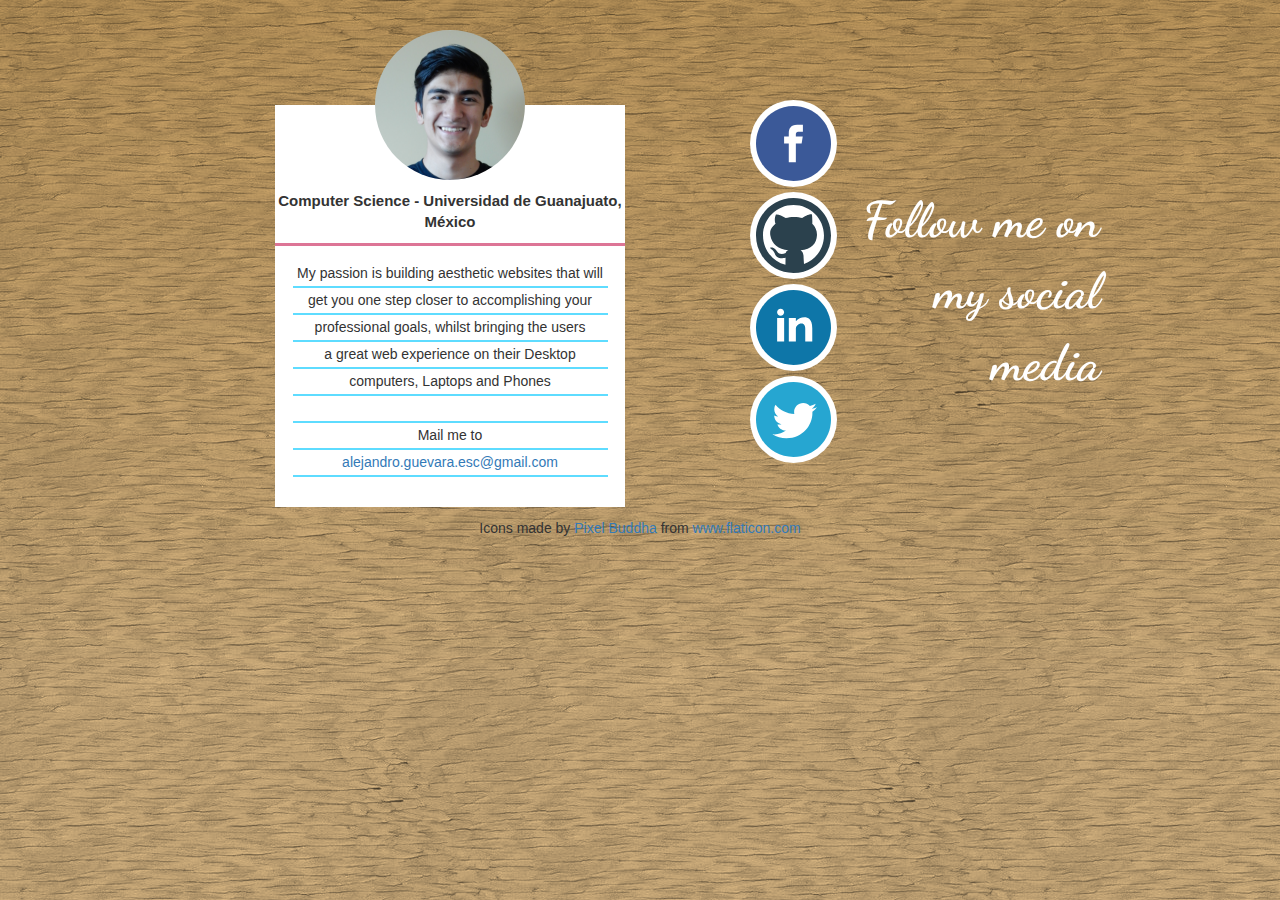
<file: index.html>
<!DOCTYPE html>
<html>
  <head>
    <link rel="stylesheet" href="https://maxcdn.bootstrapcdn.com/bootstrap/3.3.7/css/bootstrap.min.css" integrity="sha384-BVYiiSIFeK1dGmJRAkycuHAHRg32OmUcww7on3RYdg4Va+PmSTsz/K68vbdEjh4u" crossorigin="anonymous">
    <script src="https://maxcdn.bootstrapcdn.com/bootstrap/3.3.7/js/bootstrap.min.js" integrity="sha384-Tc5IQib027qvyjSMfHjOMaLkfuWVxZxUPnCJA7l2mCWNIpG9mGCD8wGNIcPD7Txa" crossorigin="anonymous"></script>
    <script src="https://www.w3schools.com/lib/w3.js"></script>
    <link rel="stylesheet" href="css/bio.css">
    <link rel="stylesheet" href="css/card.css">
    <link rel="stylesheet" href="css/footer-bio.css">
    <link rel="stylesheet" href="css/bg-bio.css">
    <link rel="stylesheet" href="css/header.css">
    <link href="https://fonts.googleapis.com/css?family=Josefin+Sans:300" rel="stylesheet">
    <link href="https://fonts.googleapis.com/css?family=Dancing+Script" rel="stylesheet">
    <link rel='shortcut icon' type='image/x-icon' href='favicon.ico' />
    <meta charset="utf-8">
    <title>About me</title>
  </head>
  <body>

    <div w3-include-html="partials/header.html"></div>
    <script>w3.includeHTML();</script>

    <section class="card container">
      <div class="full-body col-md-4 col-md-offset-2">
        <div class="banner">
          <div class="photo"></div>
          <div class="description">
            Computer Science - Universidad de Guanajuato, México
          </div>
        </div>
        <div class="text-body">
          <p class="info">
            My passion is building aesthetic websites that will
          </p>
          <p class="info">
            get you one step closer to accomplishing your
          </p>
          <p class="info">
            professional goals, whilst bringing the users
          </p>
          <p class="info">
            a great web experience on their Desktop
          </p>
          <p class="info">
            computers, Laptops and Phones
          </p>
          <p class="info">
            &nbsp;
          </p>
          <p class="mail-lines">
            Mail me to
          </p>
          <p class="mail-lines">
            <a href="mailto:alejandro.guevara.esc@gmail.com">alejandro.guevara.esc@gmail.com</a>
          </p>
        </div>
      </div>
      <div class="icons col-md-1 col-md-offset-1 col-sm-12 col-xs-6">
        <a class="icon" href="https://www.facebook.com/lmlu.ulml" target="blank"><div class="icon col-sm-6"></div></a>
        <a class="icon" href="https://www.github.com/alejandroge" target="blank"><div class="icon col-sm-6"></div></a>
        <a class="icon" href="https://www.linkedin.com/in/alejandro-guevara-escalera-34a1b5137/" target="blank"><div class="icon col-sm-6"></div></a>
        <a class="icon" href="https://twitter.com/esc_guevara" target="blank"><div class="icon col-sm-6"></div></a>
      </div>
      <div class="icon-text col-md-3 col-sm-12 col-xs-6">
        Follow me on my social media
      </div>
    </section>

    <footer class="container-fluid">
      <p>Icons made by  <a href="http://www.flaticon.com/authors/pixel-buddha">Pixel Buddha</a> from <a href="http://www.flaticon.com/">www.flaticon.com</a></p>
    </footer>

  </body>
</html>
</file>
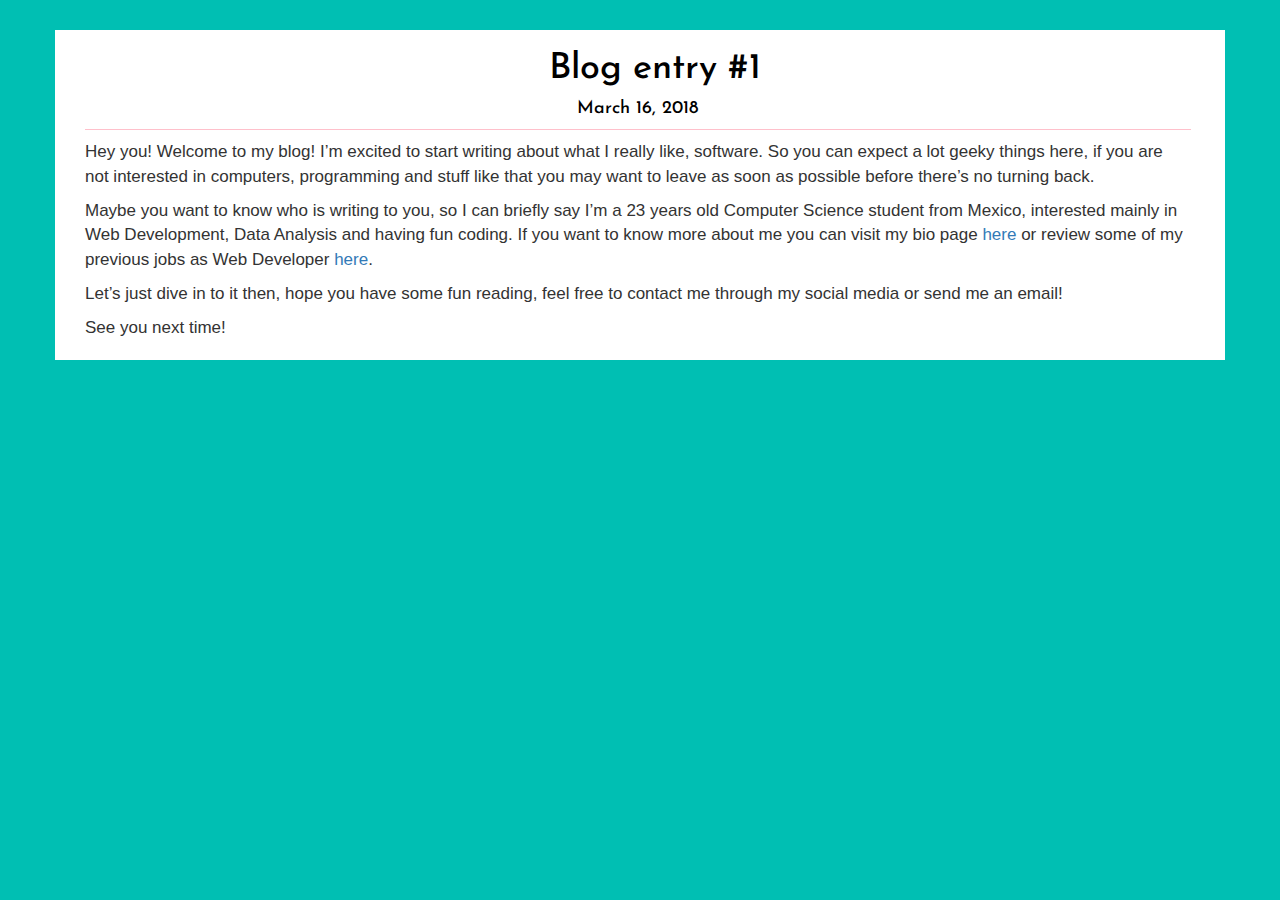
<file: blog.html>
<!DOCTYPE html>
<html>
  <head>
    <link rel="stylesheet" href="https://maxcdn.bootstrapcdn.com/bootstrap/3.3.7/css/bootstrap.min.css" integrity="sha384-BVYiiSIFeK1dGmJRAkycuHAHRg32OmUcww7on3RYdg4Va+PmSTsz/K68vbdEjh4u" crossorigin="anonymous">
    <script src="https://maxcdn.bootstrapcdn.com/bootstrap/3.3.7/js/bootstrap.min.js" integrity="sha384-Tc5IQib027qvyjSMfHjOMaLkfuWVxZxUPnCJA7l2mCWNIpG9mGCD8wGNIcPD7Txa" crossorigin="anonymous"></script>
    <script src="https://www.w3schools.com/lib/w3.js"></script>
    <link rel="stylesheet" href="css/main.css">
    <link rel="stylesheet" href="css/blog-styles.css">
    <link rel="stylesheet" href="css/header.css">
    <link href="https://fonts.googleapis.com/css?family=Josefin+Sans:300" rel="stylesheet">
    <link rel='shortcut icon' type='image/x-icon' href='favicon.ico' />
    <meta charset="utf-8">
    <title>Blog</title>
  </head>
  <body>

    <div w3-include-html="partials/header.html"></div>
    <script>w3.includeHTML();</script>

    <span></span>

    <section class="feed container">
        <article class="container">
            <h1 class="title">Blog entry #1</h1>
            <h4 class="title" id="header">March 16, 2018</h4>
            <p>
              Hey you! Welcome to my blog! I’m excited to start writing about what I really like, 
              software. So you can expect a lot geeky things here, if you are not interested in 
              computers, programming and stuff like that you may want to leave as soon as 
              possible before there’s no turning back.
            </p>
            <p>
              Maybe you want to know who is writing to you, so I can briefly say I’m a 23 years
              old Computer Science student from Mexico, interested mainly in Web Development, 
              Data Analysis and having fun coding. If you want to know more about me you can 
              visit my bio page <a href="http://www.aguevara.me/index.html">here</a> or review some of
              my previous jobs as Web Developer <a href="http://www.aguevara.me/portfolio.html">here</a>.
            </p>
            <p>
              Let’s just dive in to it then, hope you have some fun reading, feel free to 
              contact me through my social media or send me an email!
            </p>
            <p>
              See you next time!
            </p>
        </article>
    </section>
    
  </body>
</html>
</file>
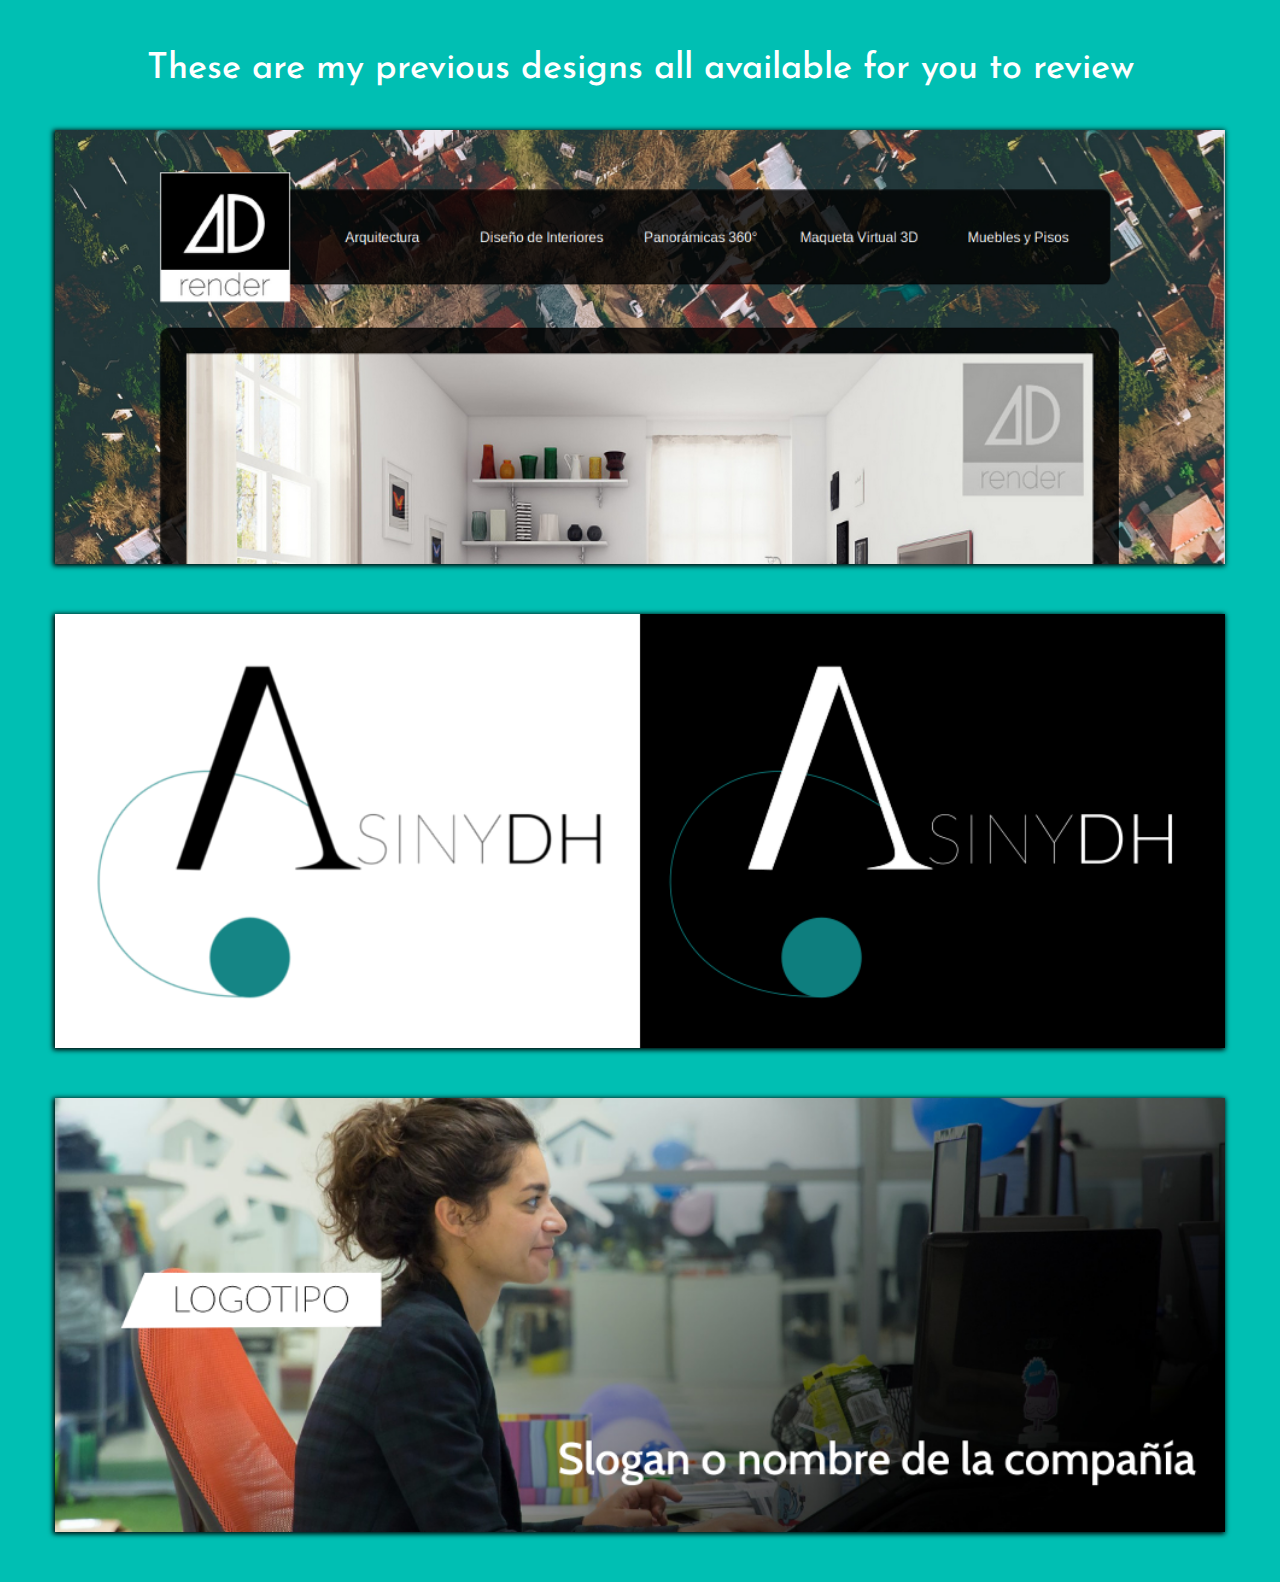
<file: portfolio.html>
<!DOCTYPE html>
<html>
  <head>
    <link rel="stylesheet" href="https://maxcdn.bootstrapcdn.com/bootstrap/3.3.7/css/bootstrap.min.css" integrity="sha384-BVYiiSIFeK1dGmJRAkycuHAHRg32OmUcww7on3RYdg4Va+PmSTsz/K68vbdEjh4u" crossorigin="anonymous">
    <script src="https://maxcdn.bootstrapcdn.com/bootstrap/3.3.7/js/bootstrap.min.js" integrity="sha384-Tc5IQib027qvyjSMfHjOMaLkfuWVxZxUPnCJA7l2mCWNIpG9mGCD8wGNIcPD7Txa" crossorigin="anonymous"></script>
    <script src="https://www.w3schools.com/lib/w3.js"></script>
    <link rel="stylesheet" href="css/main.css">
    <link rel="stylesheet" href="css/portfolio-style.css">
    <link rel="stylesheet" href="css/header.css">
    <link href="https://fonts.googleapis.com/css?family=Josefin+Sans:300" rel="stylesheet">
    <link rel='shortcut icon' type='image/x-icon' href='favicon.ico' />
    <meta charset="utf-8">
    <title>Portfolio</title>
  </head>
  <body>

    <div w3-include-html="partials/header.html"></div>
    <script>w3.includeHTML();</script>

    <span></span>

    <section class="container">
      <h1 class="explain">These are my previous designs all available for you to review</h1>
    </section>

    <section class="feed container">

        <div class="container card">
            <img src="images/articles/calo.png" alt="AD Design">
            <div class="overlay">
                <h2 class="">Logo and Website Design for AD Render</h2>
                <p class="date">Dec, 2017</p>
                <p class="article-body">
                    This Webpage and Logo were designed for a rendering company,
                    specialized in architectonic projects.
                </p>
                <p class="link">
                    <a href="http://www.ad-render.com/" target="_blank">
                        You can visit their website here</a>
                </p>
            </div>
        </div>

        <div class="container card">
            <img src="images/articles/logos.png" alt="Logos Asinydh">
            <div class="overlay">
                <h2 class="">Logo Design for Asinydh</h2>
                <p class="date">June, 2017</p>
                <p class="article-body">
                    This logo was designed for the Human Resources Development
                    counseling company Asinydh.
                </p>
                <p class="link">
                    <a href="http://www.asinydh.com/home.html" target="_blank">
                        You can visit their website here</a>
                </p>
            </div>
        </div>

        <div class="container card">
            <img src="images/articles/sample-page.png" alt="Sample Page Banner">
            <div class="overlay">
                <h2 class="">Sample Company Website</h2>
                <p class="date">May, 2017</p>
                <p class="article-body">
                  This sample website was thought for a company who needs to give its
                  clients reports about the hired services progress. The clients and
                  employee can access throught the site to consume/feed the information.
                </p>
                <p class="link">
                    <a href="http://companystd.aguevara.me/" target="_blank">
                        You can visit the website</a>
                </p>
            </div>
        </div>

    </section>

  </body>
</html>
</file>
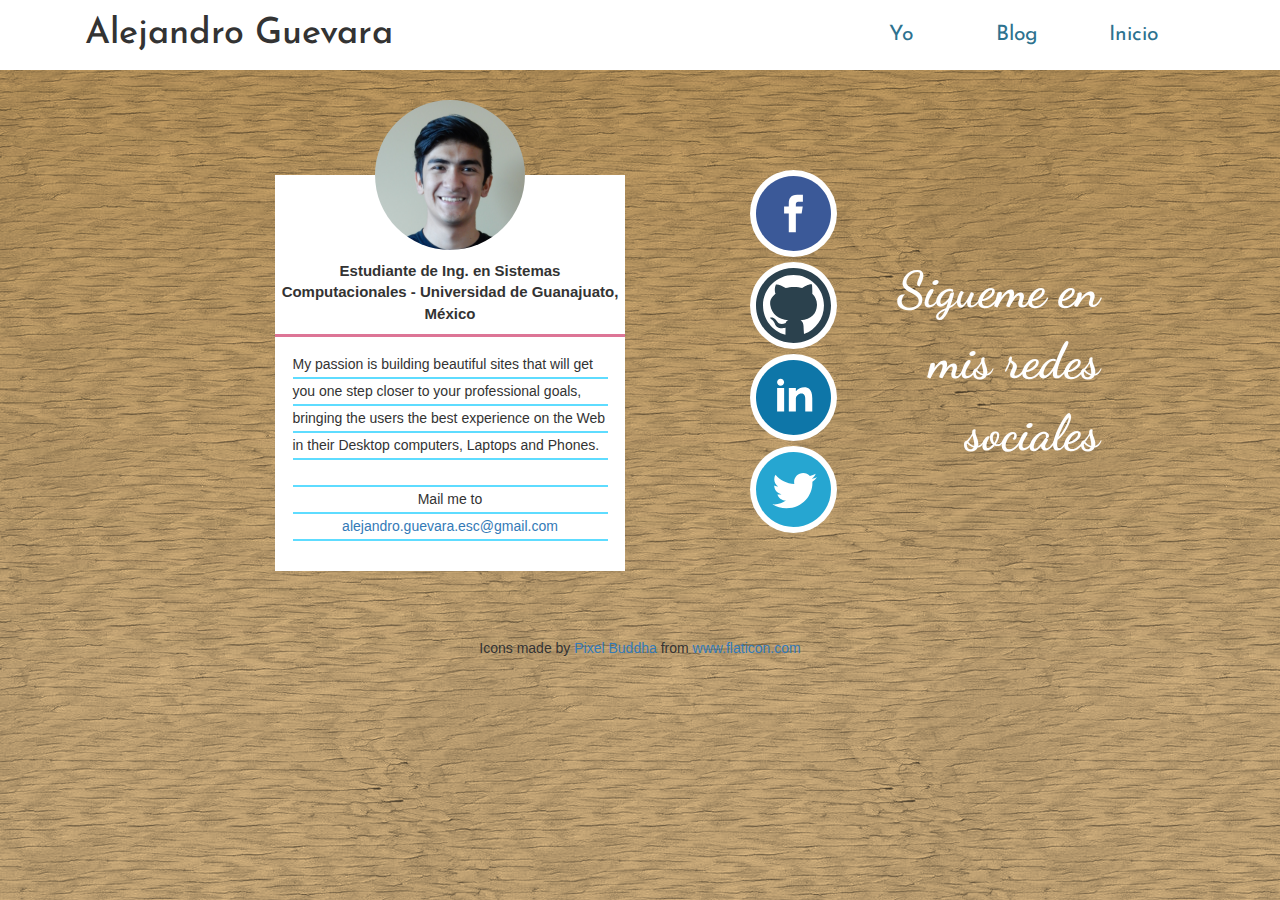
<file: es/bio.html>
<!DOCTYPE html>
<html>
  <head>
    <link rel="stylesheet" href="https://maxcdn.bootstrapcdn.com/bootstrap/3.3.7/css/bootstrap.min.css" integrity="sha384-BVYiiSIFeK1dGmJRAkycuHAHRg32OmUcww7on3RYdg4Va+PmSTsz/K68vbdEjh4u" crossorigin="anonymous">
    <script src="https://maxcdn.bootstrapcdn.com/bootstrap/3.3.7/js/bootstrap.min.js" integrity="sha384-Tc5IQib027qvyjSMfHjOMaLkfuWVxZxUPnCJA7l2mCWNIpG9mGCD8wGNIcPD7Txa" crossorigin="anonymous"></script>
    <link rel="stylesheet" href="css/main.css">
    <link rel="stylesheet" href="css/card.css">
    <link rel="stylesheet" href="css/footer-bio.css">
    <link rel="stylesheet" href="css/bg-bio.css">
    <link href="https://fonts.googleapis.com/css?family=Josefin+Sans:300" rel="stylesheet">
    <link href="https://fonts.googleapis.com/css?family=Dancing+Script" rel="stylesheet">
    <link rel='shortcut icon' type='image/x-icon' href='favicon.ico' />
    <meta charset="utf-8">
    <title>About me</title>
  </head>
  <body>

    <header>
      <div class="container">
        <h1 class="logo col-md-8">Alejandro Guevara</h1>
        <nav class="col-md-4">
          <ul>
            <li><a href="bio.html">Yo</a></li>
            <li><a href="blog.html">Blog</a></li>
            <li><a href="index.html">Inicio</a></li>
          </ul>
        </nav>
      </div>
    </header>

    <section class="card container">
      <div class="full-body col-md-4 col-md-offset-2">
        <div class="banner">
          <div class="photo"></div>
          <div class="description">
            Estudiante de Ing. en Sistemas Computacionales - Universidad de Guanajuato, México
          </div>
        </div>
        <div class="text-body">
          <p class="info">
            My passion is building beautiful sites that will get
          </p>
          <p class="info">
            you one step closer to your professional goals,
          </p>
          <p class="info">
            bringing the users the best experience on the Web
          </p>
          <p class="info">
            in their Desktop computers, Laptops and Phones.
          </p>
          <p class="info">
            &nbsp;
          </p>
          <p class="mail-lines">
            Mail me to
          </p>
          <p class="mail-lines">
            <a href="mailto:alejandro.guevara.esc@gmail.com">alejandro.guevara.esc@gmail.com</a>
          </p>
        </div>
      </div>
      <div class="icons col-md-1 col-md-offset-1 col-sm-12 col-xs-6">
        <a class="icon" href="https://www.facebook.com/lmlu.ulml" target="blank"><div class="icon col-sm-6"></div></a>
        <a class="icon" href="https://www.github.com/alejandroge" target="blank"><div class="icon col-sm-6"></div></a>
        <a class="icon" href="https://www.linkedin.com/in/alejandro-guevara-escalera-34a1b5137/" target="blank"><div class="icon col-sm-6"></div></a>
        <a class="icon" href="https://twitter.com/esc_guevara" target="blank"><div class="icon col-sm-6"></div></a>
      </div>
      <div class="icon-text col-md-3 col-sm-12 col-xs-6">
        Sigueme en mis redes sociales
      </div>
    </section>

    <footer class="container-fluid">
      <p>Icons made by  <a href="http://www.flaticon.com/authors/pixel-buddha">Pixel Buddha</a> from <a href="http://www.flaticon.com/">www.flaticon.com</a></p>
    </footer>

  </body>
</html>
</file>
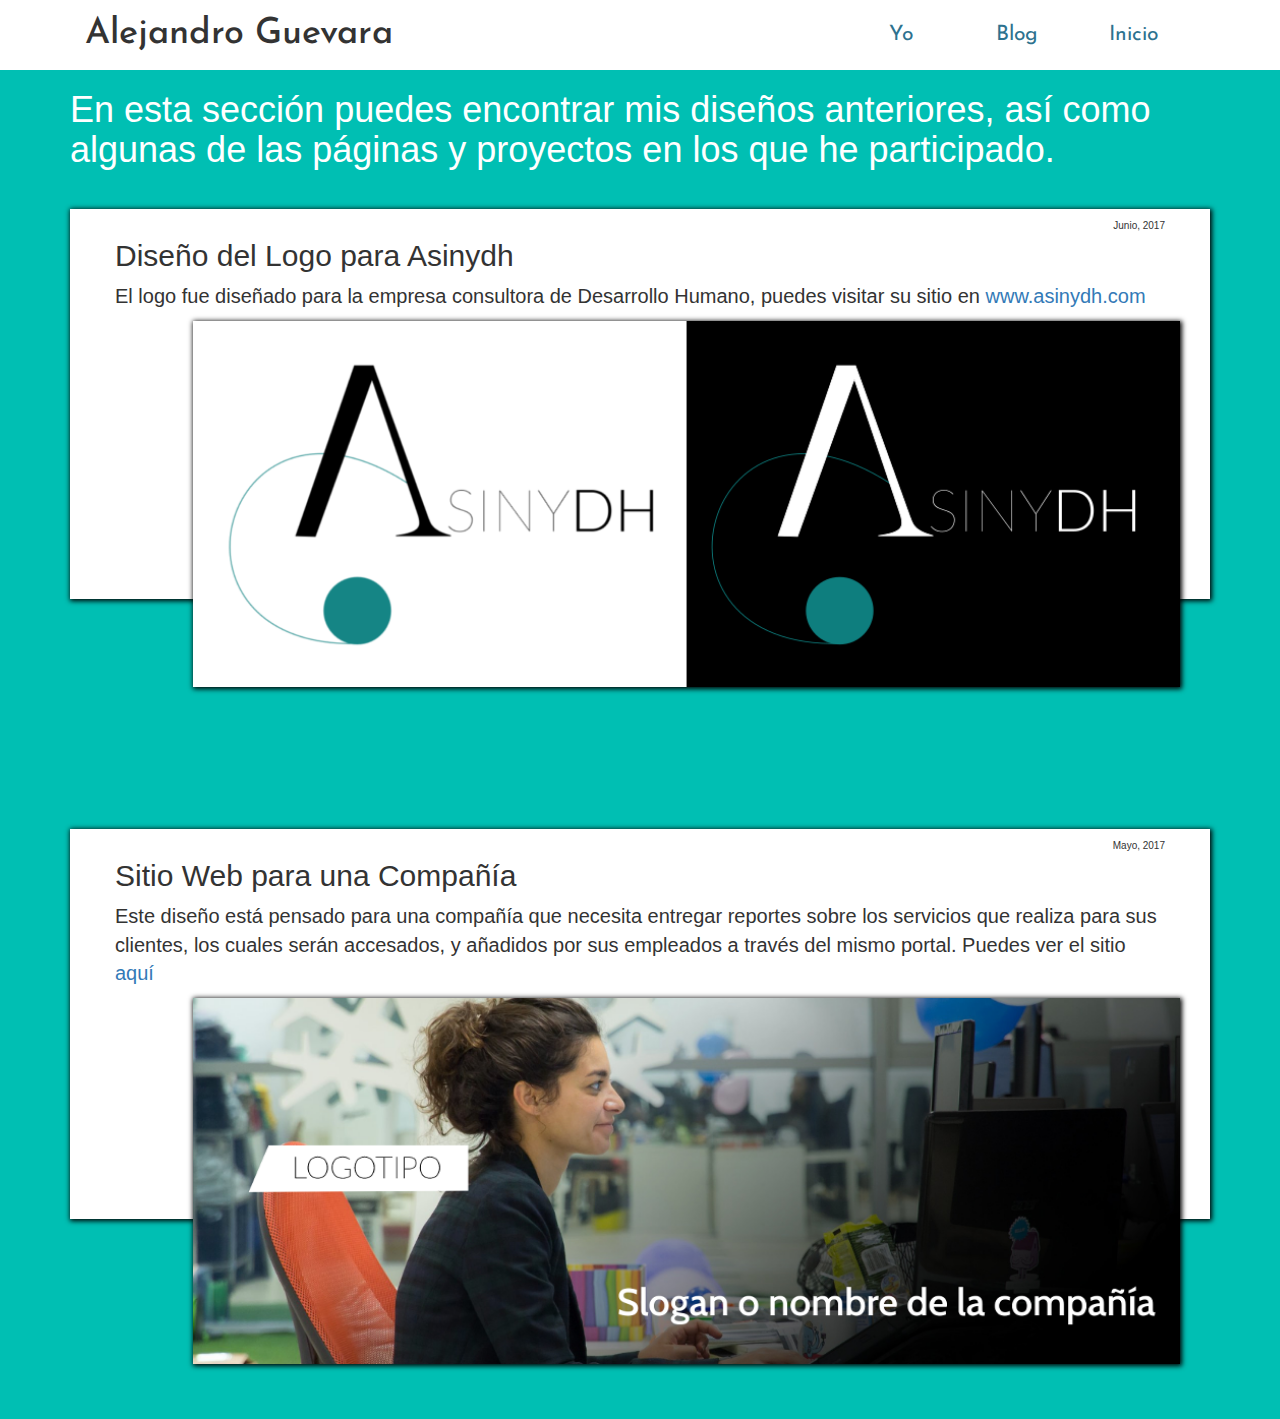
<file: es/blog.html>
<!DOCTYPE html>
<html>
  <head>
    <link rel="stylesheet" href="https://maxcdn.bootstrapcdn.com/bootstrap/3.3.7/css/bootstrap.min.css" integrity="sha384-BVYiiSIFeK1dGmJRAkycuHAHRg32OmUcww7on3RYdg4Va+PmSTsz/K68vbdEjh4u" crossorigin="anonymous">
    <script src="https://maxcdn.bootstrapcdn.com/bootstrap/3.3.7/js/bootstrap.min.js" integrity="sha384-Tc5IQib027qvyjSMfHjOMaLkfuWVxZxUPnCJA7l2mCWNIpG9mGCD8wGNIcPD7Txa" crossorigin="anonymous"></script>
    <link rel="stylesheet" href="css/main.css">
    <link rel="stylesheet" href="css/blog-styles.css">
    <link href="https://fonts.googleapis.com/css?family=Josefin+Sans:300" rel="stylesheet">
    <link rel='shortcut icon' type='image/x-icon' href='favicon.ico' />
    <meta charset="utf-8">
    <title>Blog</title>
  </head>
  <body>

    <header>
      <div class="container">
        <h1 class="logo col-md-8">Alejandro Guevara</h1>
        <nav class="col-md-4">
          <ul>
            <li><a href="bio.html">Yo</a></li>
            <li><a href="blog.html">Blog</a></li>
            <li><a href="index.html">Inicio</a></li>
          </ul>
        </nav>
      </div>
    </header>

    <span></span>

    <section class="container">
      <h1 class="explain">En esta sección puedes encontrar mis diseños anteriores, así como algunas de las páginas y proyectos en los que he participado.</h1>
    </section>

    <section class="feed container">

      <article class="col-sm-12">
        <div class="text  col-sm-12">
          <h2 class="col-sm-6">Diseño del Logo para Asinydh</h2>
          <p class="date col-sm-6">Junio, 2017</p>
          <p class="article-body col-sm-12">
            El logo fue diseñado para la empresa consultora de Desarrollo Humano, puedes visitar su sitio en <a href="http://www.asinydh.com/home.html" target="_blank">www.asinydh.com</a>
          </p>
        </div>
        <div class="thumb col-md-offset-1 col-sm-11" id="logo-design">
          <img src="images/articles/logos.png" alt="Logos Asinydh">
        </div>
      </article>

      <article class="col-sm-12">
        <div class="text  col-sm-12">
          <h2 class="col-sm-6">Sitio Web para una Compañía</h2>
          <p class="date col-sm-6">Mayo, 2017</p>
          <p class="article-body col-sm-12">
            Este diseño está pensado para una compañía que necesita entregar reportes sobre los servicios que realiza para sus clientes, los cuales serán accesados, y añadidos por sus empleados a través del mismo portal. Puedes ver el sitio <a href="https://alejandroge.github.io/company-std/" target="_blank">aquí</a>
          </p>
        </div>
        <div class="thumb col-sm-offset-1 col-sm-11" id="company-page">
          <img src="images/articles/sample-page.png" alt="Sample Page Banner">
        </div>
      </article>

    </section>

  </body>
</html>
</file>
<file: css/bio.css>
* {
  margin: 0;
  padding: 0;
  list-style: none;
  text-decoration: none; }
</file>
<file: css/card.css>
.card .full-body {
  margin-top: 30px; }
  .card .full-body .banner {
    position: relative; }
    .card .full-body .banner .photo {
      border-radius: 50%;
      background-image: url(../images/PP.png);
      background-size: 150px 150px;
      background-repeat: no-repeat;
      width: 150px;
      height: 150px;
      position: absolute;
      top: 0px;
      left: 50%;
      margin-left: -75px;
      z-index: 1; }
    .card .full-body .banner .description {
      position: relative;
      top: 75px;
      text-align: center;
      background-color: #ffffff;
      padding-top: 85px;
      padding-bottom: 10px;
      font-size: 1.5rem;
      font-weight: bold;
      border-bottom: 3px solid #DD7596; }
      @media screen and (min-width: 768px) and (max-width: 991px) {
        .card .full-body .banner .description {
          font-size: 3rem; } }
  .card .full-body .text-body {
    position: relative;
    padding-top: 15px;
    padding-bottom: 30px;
    top: 75px;
    background-color: #ffffff; }
    .card .full-body .text-body .info {
      width: 90%;
      margin: auto;
      line-height: 25px;
      text-align: center;
      border-bottom: 2px solid #5EDCFF; }
      @media screen and (min-width: 992px) and (max-width: 1199px) {
        .card .full-body .text-body .info {
          text-align: center;
          border: none; } }
      @media screen and (min-width: 768px) and (max-width: 991px) {
        .card .full-body .text-body .info {
          text-align: center;
          font-size: 2.5rem; } }
      @media screen and (max-width: 767px) {
        .card .full-body .text-body .info {
          border: none;
          text-align: center; } }
    .card .full-body .text-body .mail-lines {
      width: 90%;
      margin: auto;
      line-height: 25px;
      text-align: center;
      border-bottom: 2px solid #5EDCFF; }
      .card .full-body .text-body .mail-lines a:hover {
        text-decoration: none; }
      @media screen and (min-width: 992px) and (max-width: 1199px) {
        .card .full-body .text-body .mail-lines {
          border: none; } }
      @media screen and (min-width: 768px) and (max-width: 991px) {
        .card .full-body .text-body .mail-lines {
          text-align: center;
          font-size: 2.5rem; } }
      @media screen and (max-width: 767px) {
        .card .full-body .text-body .mail-lines {
          border: none; } }

.icons {
  margin-top: 100px; }
  .icons .icon {
    width: 87px;
    height: 87px;
    margin-bottom: 5px;
    background-size: 75px 75px;
    background-repeat: no-repeat;
    background-position: center;
    border-radius: 50%;
    background-color: white; }
    .icons .icon:nth-child(1) div{
      background-image: url(../svg/facebook.svg); }
    .icons .icon:nth-child(2) div{
      background-image: url(../svg/github.svg); }
    .icons .icon:nth-child(3) div{
      background-image: url(../svg/linkedin.svg); }
    .icons .icon:nth-child(4) div{
      background-image: url(../svg/twitter.svg); }

.icon-text {
  margin-top: 185px;
  text-align: right;
  color: #ffffff;
  font-family: "Dancing Script", cursive;
  font-size: 5rem;
  font-weight: bolder; }
  @media screen and (max-width: 767px) {
    .icon-text {
      margin-top: 100px; } }
  @media screen and (min-width: 768px) and (max-width: 991px) {
    .icon-text {
      margin: 0px; } }

/*# sourceMappingURL=card.css.map */
</file>
<file: css/footer-bio.css>
footer {
  height: 15px;
  top: 50px;
  position: relative;
  text-align: center;
  margin: auto; }

/*# sourceMappingURL=footer-bio.css.map */
</file>
<file: css/bg-bio.css>
body {
  background-image: url("../images/ZenBG-1.png"), url("../images/ZenBG-2.png");
  background-repeat: repeat-x, repeat; }

/*# sourceMappingURL=bg-bio.css.map */
</file>
<file: css/header.css>
header {
  background-color: #ffffff;
  font-weight: lighter;
  font-family: "Josefin Sans", sans-serif; }
  header .logo {
    margin-top: 20px; }
    header .logo img {
        height: 50px;
        position: relative;
        margin-bottom: 10px;
        margin-right: 30px;
    }
    @media screen and (min-width: 768px) and (max-width: 991px) {
      header .logo {
        font-size: 7rem; } }
    @media screen and (max-width: 767px){
        header .logo {
            display: none;
        }
    }
  header nav {
    padding: 0px; }
    header nav ul li {
      display: inline-block;
      position: relative;
      margin-top: 20px;
      font-size: 1.5em;
      width: 32%;
      height: 50px;
      line-height: 50px;
      text-align: center; }
      @media screen and (min-width: 768px) and (max-width: 991px) {
        header nav ul li {
          text-align: center;
          font-size: 5rem; } }
      header nav ul li a {
        padding: 10px 10px;
        border-radius: 5%;
        color: #000000; }
        header nav ul li a:hover {
          background-color: #000000;
          color: #ffffff;
          text-decoration: none; }
</file>
<file: css/main.css>
* {
  margin: 0;
  padding: 0;
  list-style: none;
  text-decoration: none; }

body {
  background-color: #00BFB3; }

header {
  background-color: #ffffff;
  font-family: "Josefin Sans", sans-serif; }
  header .logo {
    margin: 15px 0; }
    header .logo img {
        height: 30px;
        position: relative;
        margin-bottom: 10px;
        margin-right: 30px;
    }
    @media screen and (min-width: 768px) and (max-width: 991px) {
      header .logo {
        font-size: 7rem; } }
    @media screen and (max-width: 767px){
        header .logo {
            display: none;
        }
    }
  header nav {
    padding: 0px; }
    header nav ul li {
      display: inline-block;
      margin: 20px 0 10px 0;
      font-size: 1.5em;
      width: 32%;
      text-align: center; }
      @media screen and (min-width: 768px) and (max-width: 991px) {
        header nav ul li {
          text-align: center;
          font-size: 5rem; } }
      header nav ul li a {
        padding: 10px 10px;
        border-radius: 5%;
        color: #2D728F; }
        header nav ul li a:hover {
          background-color: #2D728F;
          color: #ffffff;
          text-decoration: none; }

/*# sourceMappingURL=main.css.map */
</file>
<file: css/blog-styles.css>
.feed {
    padding-right: 5px;
    margin-top: 30px;
    background-color: #fff;
    padding-bottom: 10px;
}

.title {
    color: black;
    font-family: "Josefin Sans", sans-serif;
    text-align: center;
}
#header {
    padding-bottom: 10px;
    border-bottom: 1px pink solid;
    width: 97%;
}

p {
    font-size: 1.7rem;
    margin-right: 35px;
}

/*# sourceMappingURL=blog-styles.css.map */
</file>
<file: css/portfolio-style.css>
.explain {
  color: white;
  font-family: "Josefin Sans", sans-serif;
  text-align: center;
  margin-top: 50px;
}

.feed {
  padding-right: 5px;
}

.card {
  margin-top: 30px;
  margin-bottom: 50px;
  position: relative;
  right: 15px;
  padding: 0px;
}

.card img {
  display: block;
  position: relative;
  margin: 0px;
  width: 100%;
  height: auto;
  box-shadow: -1px 1px 5px 1px black;
}

.card .overlay {
  text-align: center;
  display: block;
  position: absolute;
  top: 0;
  bottom: 0;
  left: 0;
  right: 0;
  height: 100%;
  width: 100%;
  opacity: 0;
  transition: .5s ease;
  background-color: rgba(255,255,255, 0.9);
}

.card .overlay h2 {
  font-size: 3rem;
  margin-top: 150px;
} .card .overlay .date {
  font-size: 1.5rem;
} .card .overlay .article-body {
  font-size: 2rem;
  margin-left: 50px;
  margin-right: 50px;
} .card .overlay .link {
  margin-top: 30px;
}.card .overlay .link a{
  font-size: 2rem;
  line-height: 2rem;
  background-color: #00BFB3;
  color: white;
  padding: 8px;
  border-radius: 5px;
  border: 2px solid white;
} .card .overlay .link a:hover{
  background-color: lightgreen;
  text-decoration: none;
} .card .overlay .link a:visited,
  .card .overlay .link a:active {
  text-decoration: none;
}


.card:hover .overlay {
  opacity: 1;
}

/*# sourceMappingURL=blog-styles.css.map */
</file>
<file: es/css/main.css>
* {
  margin: 0;
  padding: 0;
  list-style: none;
  text-decoration: none; }

body {
  background-color: #00BFB3; }

header {
  background-color: #ffffff;
  font-family: "Josefin Sans", sans-serif; }
  header .logo {
    margin: 15px 0; }
    @media screen and (min-width: 768px) and (max-width: 991px) {
      header .logo {
        font-size: 7rem; } }
  header nav {
    padding: 0px; }
    header nav ul li {
      display: inline-block;
      margin: 20px 0 10px 0;
      font-size: 1.5em;
      width: 32%;
      text-align: center; }
      @media screen and (min-width: 768px) and (max-width: 991px) {
        header nav ul li {
          text-align: center;
          font-size: 5rem; } }
      header nav ul li a {
        padding: 10px 10px;
        border-radius: 5%;
        color: #2D728F; }
        header nav ul li a:hover {
          background-color: #2D728F;
          color: #ffffff;
          text-decoration: none; }

/*# sourceMappingURL=main.css.map */
</file>
<file: es/css/card.css>
.card .full-body {
  margin-top: 30px; }
  .card .full-body .banner {
    position: relative; }
    .card .full-body .banner .photo {
      border-radius: 50%;
      background-image: url(../images/PP.png);
      background-size: 150px 150px;
      background-repeat: no-repeat;
      width: 150px;
      height: 150px;
      position: absolute;
      top: 0px;
      left: 50%;
      margin-left: -75px;
      z-index: 1; }
    .card .full-body .banner .description {
      position: relative;
      top: 75px;
      text-align: center;
      background-color: #ffffff;
      padding-top: 85px;
      padding-bottom: 10px;
      font-size: 1.5rem;
      font-weight: bold;
      border-bottom: 3px solid #DD7596; }
      @media screen and (min-width: 768px) and (max-width: 991px) {
        .card .full-body .banner .description {
          font-size: 3rem; } }
  .card .full-body .text-body {
    position: relative;
    padding-top: 15px;
    padding-bottom: 30px;
    top: 75px;
    background-color: #ffffff; }
    .card .full-body .text-body .info {
      width: 90%;
      margin: auto;
      line-height: 25px;
      text-align: justify;
      border-bottom: 2px solid #5EDCFF; }
      @media screen and (min-width: 992px) and (max-width: 1199px) {
        .card .full-body .text-body .info {
          text-align: center;
          border: none; } }
      @media screen and (min-width: 768px) and (max-width: 991px) {
        .card .full-body .text-body .info {
          text-align: center;
          font-size: 2.5rem; } }
      @media screen and (max-width: 767px) {
        .card .full-body .text-body .info {
          border: none;
          text-align: center; } }
    .card .full-body .text-body .mail-lines {
      width: 90%;
      margin: auto;
      line-height: 25px;
      text-align: center;
      border-bottom: 2px solid #5EDCFF; }
      .card .full-body .text-body .mail-lines a:hover {
        text-decoration: none; }
      @media screen and (min-width: 992px) and (max-width: 1199px) {
        .card .full-body .text-body .mail-lines {
          border: none; } }
      @media screen and (min-width: 768px) and (max-width: 991px) {
        .card .full-body .text-body .mail-lines {
          text-align: center;
          font-size: 2.5rem; } }
      @media screen and (max-width: 767px) {
        .card .full-body .text-body .mail-lines {
          border: none; } }

.icons {
  margin-top: 100px; }
  .icons .icon {
    width: 87px;
    height: 87px;
    margin-bottom: 5px;
    background-size: 75px 75px;
    background-repeat: no-repeat;
    background-position: center;
    border-radius: 50%;
    background-color: white; }
    .icons .icon:nth-child(1) div{
      background-image: url(../svg/facebook.svg); }
    .icons .icon:nth-child(2) div{
      background-image: url(../svg/github.svg); }
    .icons .icon:nth-child(3) div{
      background-image: url(../svg/linkedin.svg); }
    .icons .icon:nth-child(4) div{
      background-image: url(../svg/twitter.svg); }

.icon-text {
  margin-top: 185px;
  text-align: right;
  color: #ffffff;
  font-family: "Dancing Script", cursive;
  font-size: 5rem;
  font-weight: bolder; }
  @media screen and (max-width: 767px) {
    .icon-text {
      margin-top: 100px; } }
  @media screen and (min-width: 768px) and (max-width: 991px) {
    .icon-text {
      margin: 0px; } }

/*# sourceMappingURL=card.css.map */
</file>
<file: es/css/footer-bio.css>
footer {
  height: 15px;
  top: 100px;
  position: relative;
  text-align: center;
  margin: auto; }

/*# sourceMappingURL=footer-bio.css.map */
</file>
<file: es/css/bg-bio.css>
body {
  background-image: url("../images/ZenBG-1.png"), url("../images/ZenBG-2.png");
  background-repeat: repeat-x, repeat; }

/*# sourceMappingURL=bg-bio.css.map */
</file>
<file: es/css/blog-styles.css>
.explain {
  color: white; }

article {
  height: 390px;
  padding-top: 10px;
  margin-bottom: 200px;
  margin-top: 30px;
  background-color: white;
  box-shadow: 1px 1px 5px 1px black; }
  article .text a:hover {
    text-decoration: none; }
  article .text .date {
    text-align: right;
    font-size: 1rem; }
  article .text .article-body {
    font-size: 2rem; }
  article .thumb img {
    width: 100%;
    box-shadow: 1px 1px 5px 1px black; }

hr {
  margin-top: 30px;
  margin-bottom: 30px; }

/*# sourceMappingURL=blog-styles.css.map */
</file>
